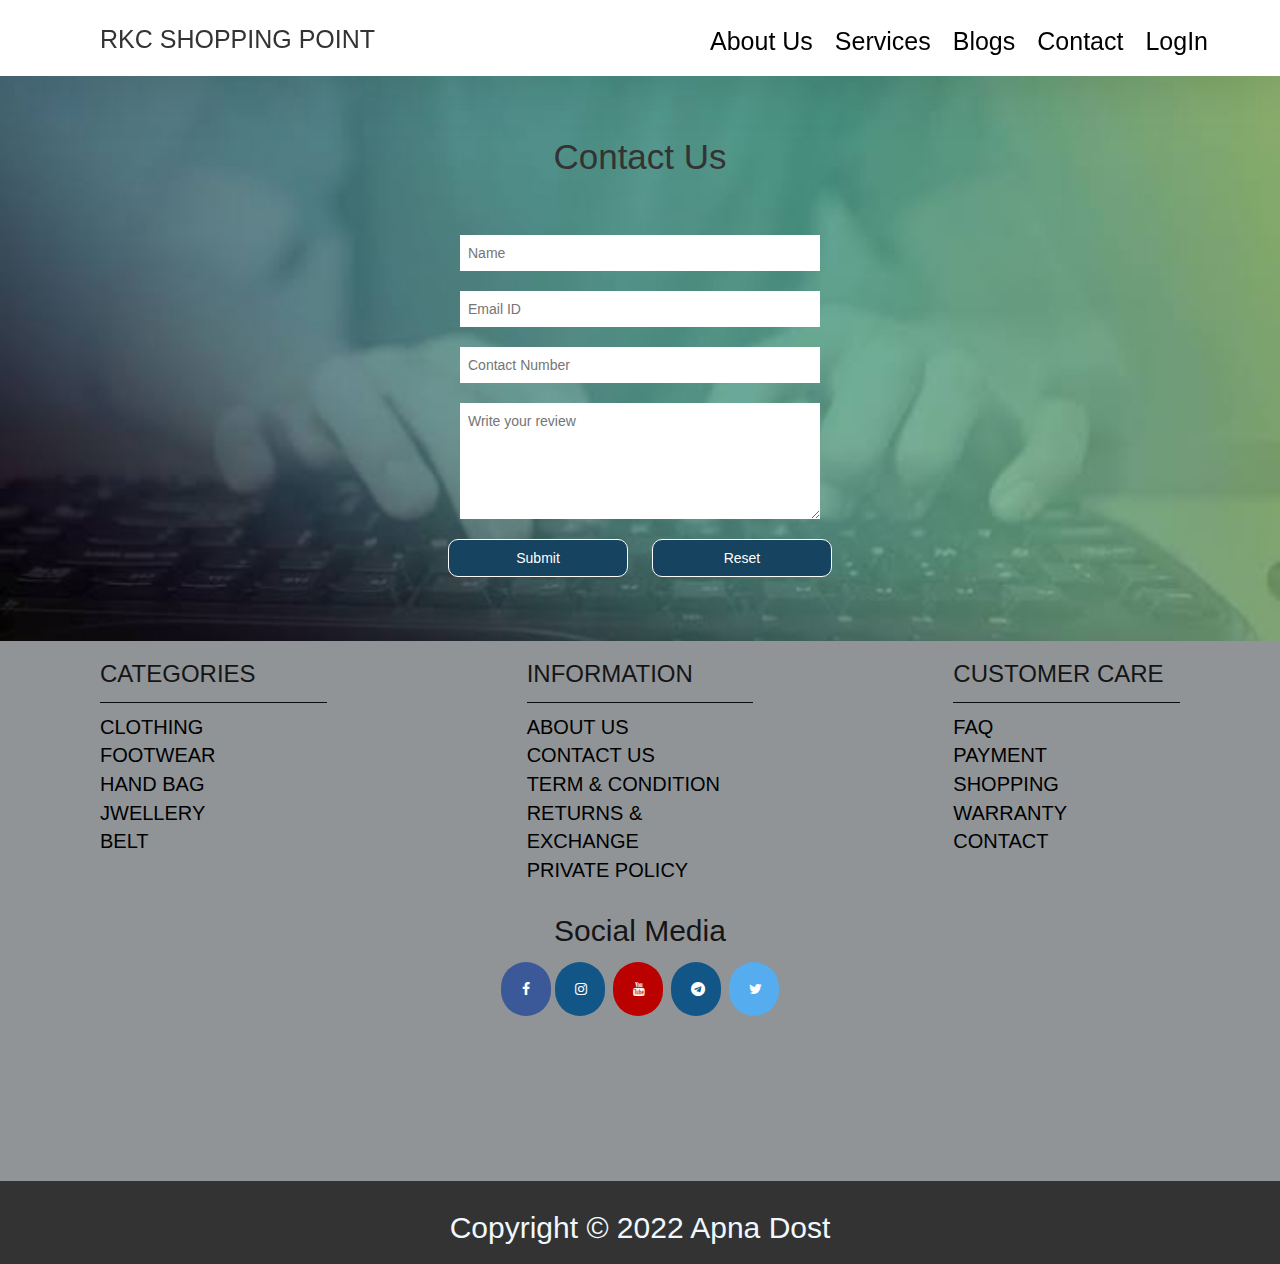
<file: contact.html>
<html>
    <head>
        <title>E-Commerce Website-1</title>
        <meta charset="UTF-8">
        <meta http-equiv="X-UA-Compatible" content="ie=edge">
        <meta name="viewport" content="width=device-width, initial-scale=1.0">
        <meta name="description" content="Free Web tutorials">
        <meta name="keywords" content="HTML,CSS,XML,JavaScript">
        <meta name="author" content="John Doe">
        <!-- Latest compiled and minified CSS -->
        <link rel="stylesheet" href="https://cdn.jsdelivr.net/npm/bootstrap@3.4.1/dist/css/bootstrap.min.css" 
            integrity="sha384-HSMxcRTRxnN+Bdg0JdbxYKrThecOKuH5zCYotlSAcp1+c8xmyTe9GYg1l9a69psu" crossorigin="anonymous">

        <!-- Optional theme -->
        <link rel="stylesheet" href="https://cdn.jsdelivr.net/npm/bootstrap@3.4.1/dist/css/bootstrap-theme.min.css" 
            integrity="sha384-6pzBo3FDv/PJ8r2KRkGHifhEocL+1X2rVCTTkUfGk7/0pbek5mMa1upzvWbrUbOZ" crossorigin="anonymous">
        <link rel="stylesheet" type="text/css" href="stop.css">
       <link rel="stylesheet" type="text/css" href="https://stackpath.bootstrapcdn.com/font-awesome/4.7.0/css/font-awesome.min.css">
       <link href="https://maxcdn.bootstrapcdn.com/font-awesome/4.7.0/css/font-awesome.min.css" rel="stylesheet">
    </head>
    <body>

<!--############################  NAV SECTION START ########################-->

<nav class="nav">
    <div class="logo">
        <h3>rkc shopping point</h3>
    </div>
    <div class="nav_side">
        <a href="about.html">about us</a>
        <a href="services.html">services</a>
        <a href="blogs.html">blogs</a>
        <a href="contact.html">contact</a>
        <a href="login 0.2.html">logIn</a>
    </div>
</nav>


<!--############################  FORM SECTION START ########################-->


         <div class="feed" style="padding-top: 100px;">
            <h2>Contact Us </h2>
            <div class="feed_form">
                <form name="google-sheet" method="post">
                    <input type="text" name="Name"placeholder="Name"><br>
                    <input type="email" name="Email"placeholder="Email ID"><br>
                    <input type="number" name="Number"placeholder="Contact Number"><br>
                    <textarea rows="5 cols="7" name="Review" placeholder="Write your review"></textarea><br>
                    <button type="submit">Submit</button>
                    <button type="reset">Reset</button>

                </form>
            </div>
         </div>

                                        

<!--############################  FOOTER SECTION START ########################-->

         <footer>
            <div class="footer-add">
              <div class="footer-cols">
        
                <ul>
                    <li><h3>categories</h3></li>
                    <li><a href="#">clothing</a></li>
                    <li><a href="#">footwear</a></li>
                    <li><a href="#">hand bag</a></li>
                    <li><a href="#">jwellery</a></li>
                    <li><a href="#">belt</a></li>
                </ul>
        
                <ul>
                    <li><h3>information</h3></li>
                    <li><a href="#">about us</a></li>
                    <li><a href="#">contact us</a></li>
                    <li><a href="#">term & condition</a></li>
                    <li><a href="#">Returns & exchange</a></li>
                    <li><a href="">private policy</a></li>
                </ul>
                <ul>
                    <li><h3>customer care</h3></li>
                    <li><a href="#">FAQ</a></li>
                    <li><a href="#">payment</a></li>
                    <li><a href="#">shopping</a></li>
                    <li><a href="#">warranty</a></li>
                    <li><a href=" ">contact</a></li>
                </ul>

             </div>
             <div class="social">
                <div class="social_h"><h2>Social Media</h2></div>
                <div class="social_cnt">
                <a href="#" class="fa fa-facebook"</a>
                <a href="#" class="fa fa-instagram"></a>
                <a href="#" class="fa  fa-youtube"></a>
                <a href="#" class="fa fa-telegram"></a>
                <a href="#" class="fa fa-twitter"></a>
                </div>
            </div>
            </div>  
            <div class="footer-bottom "><h2>Copyright &copy; 2022 Apna Dost</h2></div>
        </footer>


<!--############################  FOOTER SECTION END ########################-->

       
     <!-- jQuery (necessary for Bootstrap's JavaScript plugins) -->
    <script src="https://code.jquery.com/jquery-1.12.4.min.js"
     integrity="sha384-nvAa0+6Qg9clwYCGGPpDQLVpLNn0fRaROjHqs13t4Ggj3Ez50XnGQqc/r8MhnRDZ" crossorigin="anonymous"></script>
    <!-- Latest compiled and minified JavaScript -->
    <script src="https://cdn.jsdelivr.net/npm/bootstrap@3.4.1/dist/js/bootstrap.min.js"
    integrity="sha384-aJ21OjlMXNL5UyIl/XNwTMqvzeRMZH2w8c5cRVpzpU8Y5bApTppSuUkhZXN0VxHd" crossorigin="anonymous"></script>
    <script>
            const scriptURL = 'https://script.google.com/macros/s/AKfycbwAR9Sv7vQb93tesKkxTyxXlyXog_eUaK9IqIQ5nI8CvnsWjgLMuKmTz3k0CqGtSJ1D/exec'
            const form = document.forms['google-sheet']
          
            form.addEventListener('submit', e => {
              e.preventDefault()
              fetch(scriptURL, { method: 'POST', body: new FormData(form)})
                .then(response => alert("Thank you ! We Will Contact You Soon..."))
                .catch(error => console.error('Error!', error.message))
            })
    </script>
    </body>
</html>
</file>
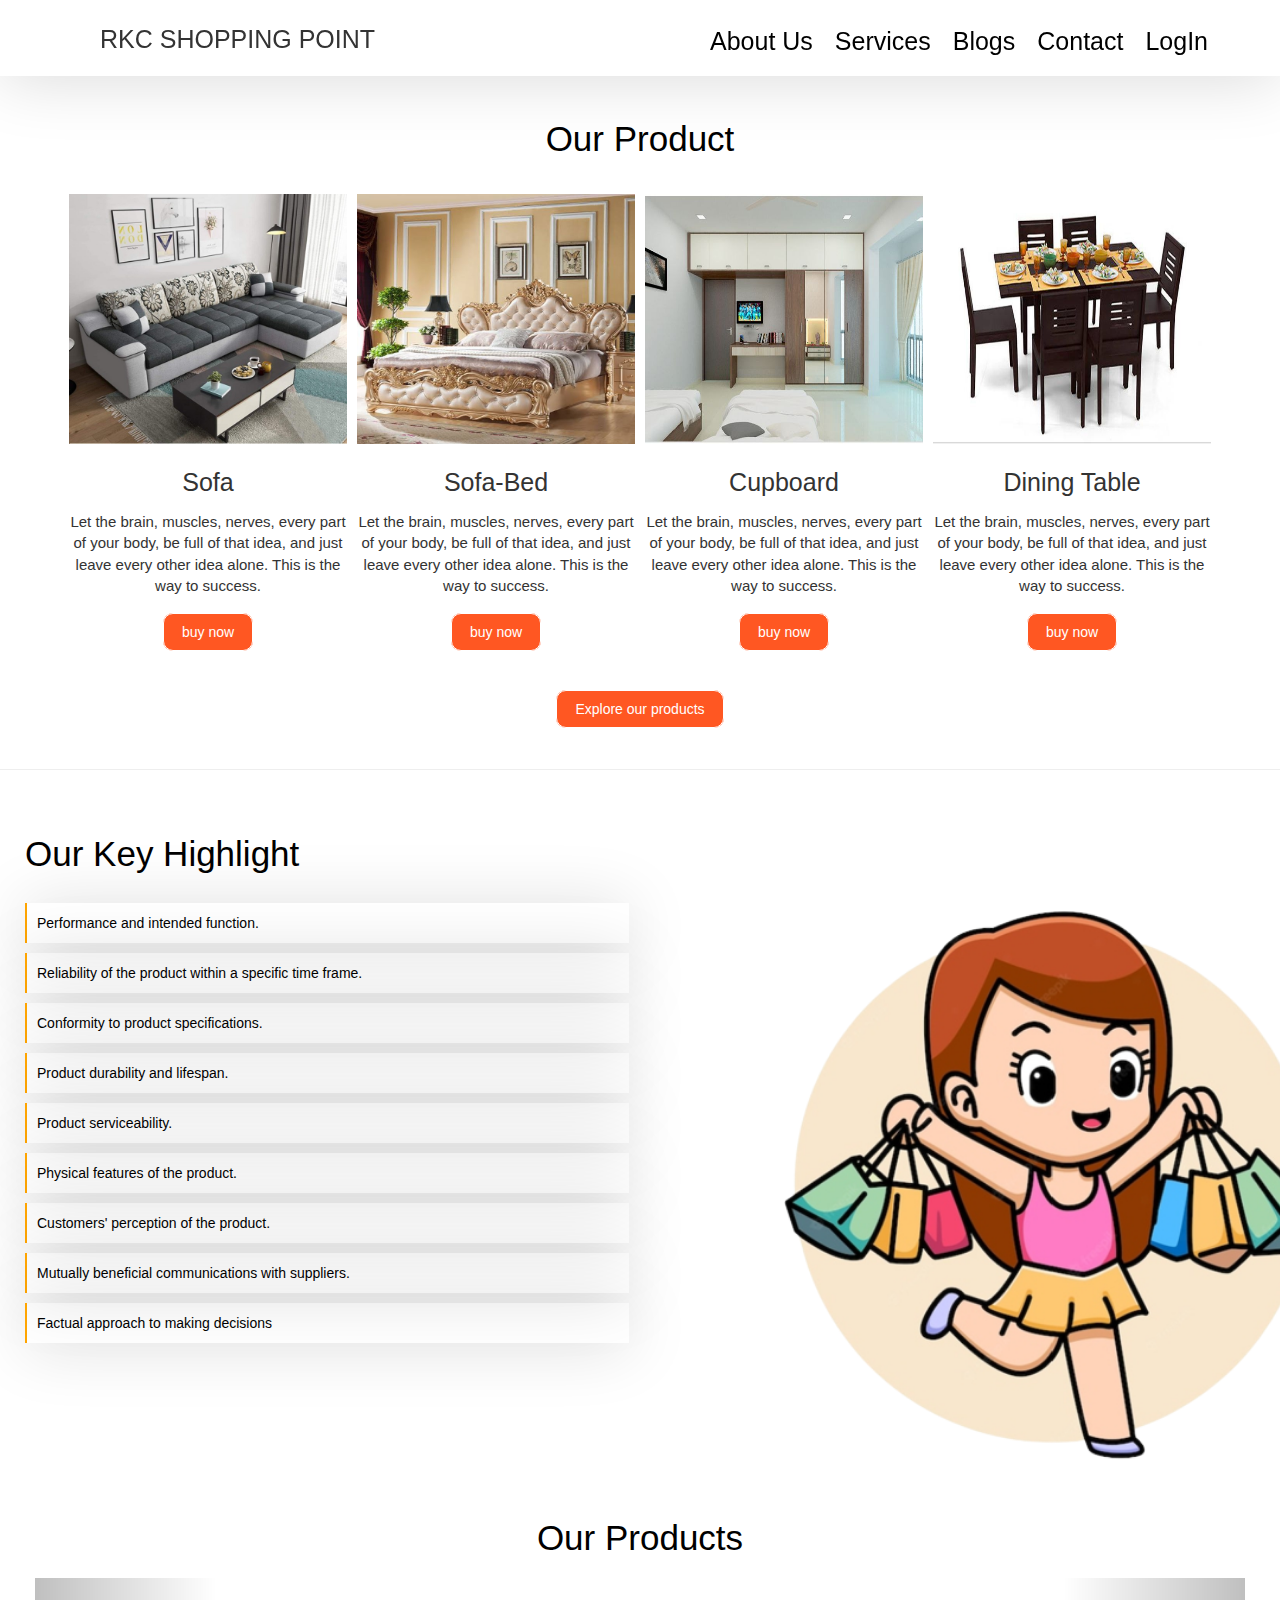
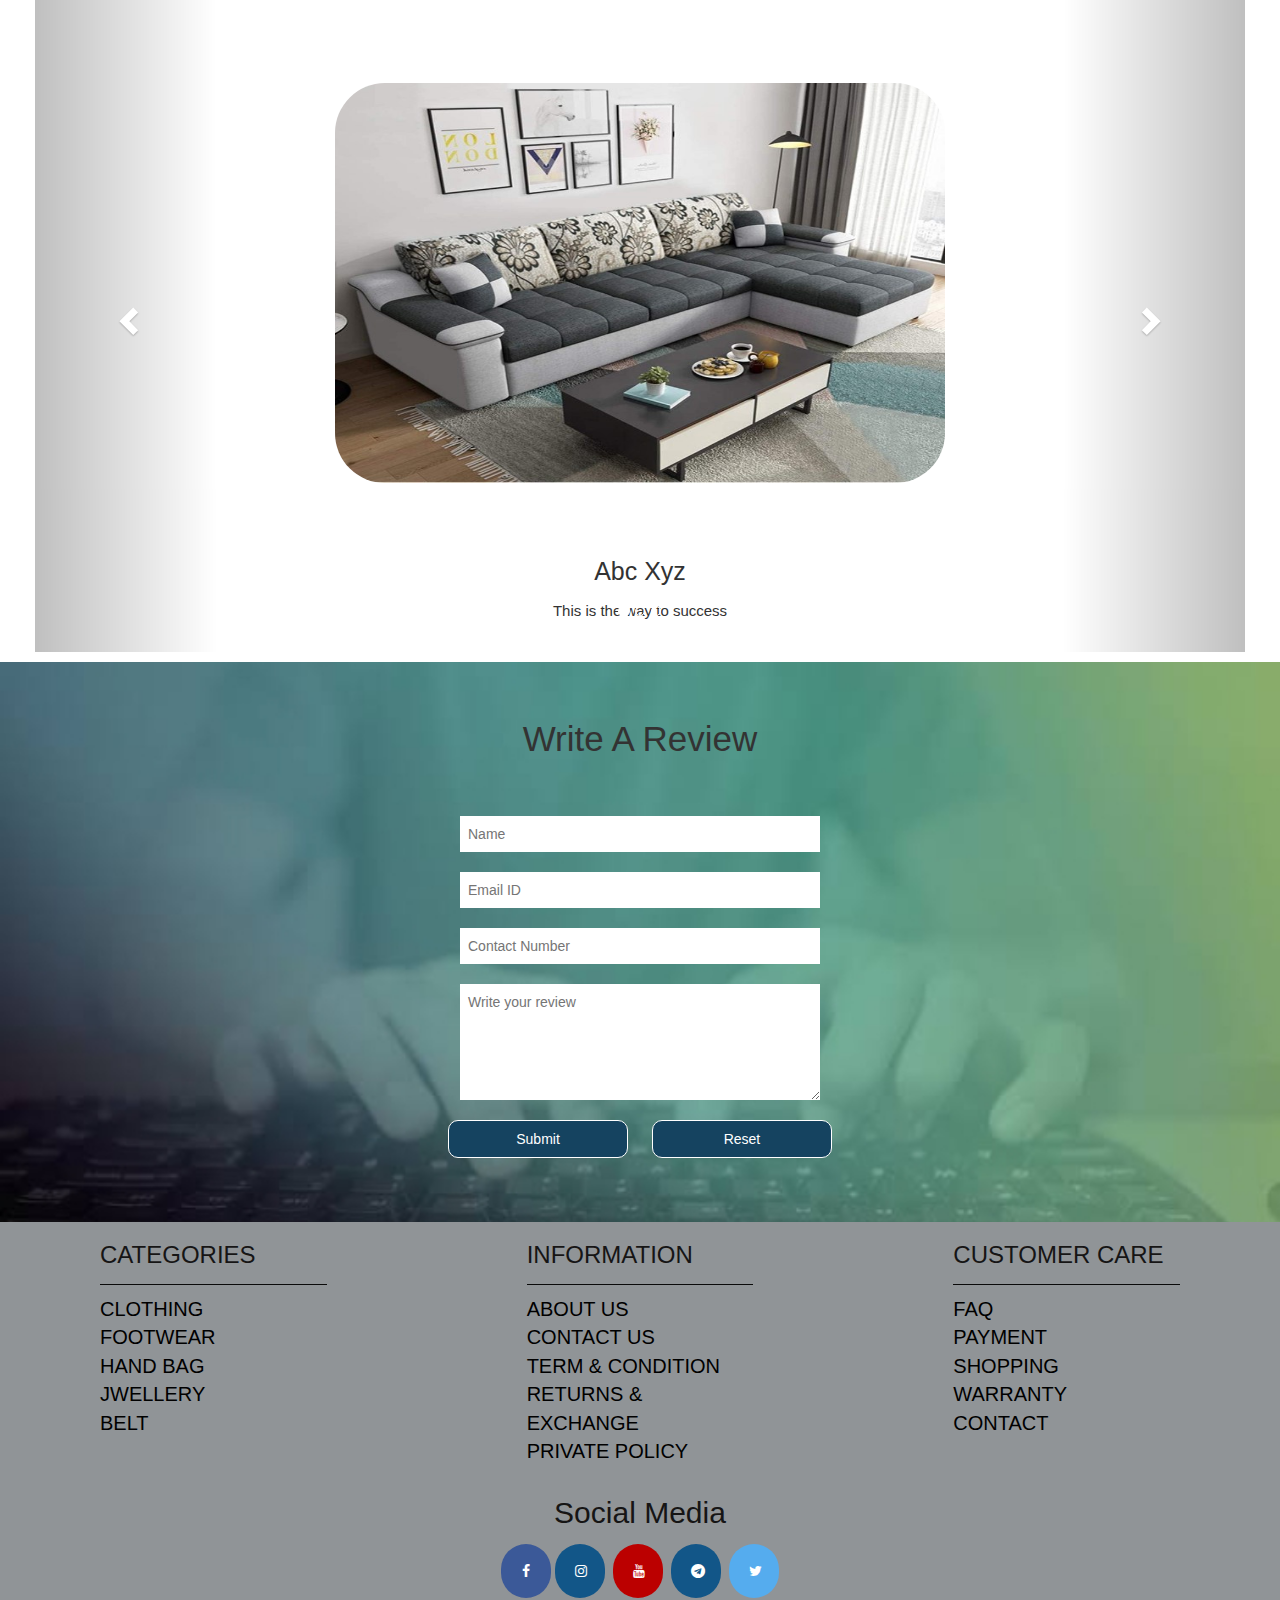
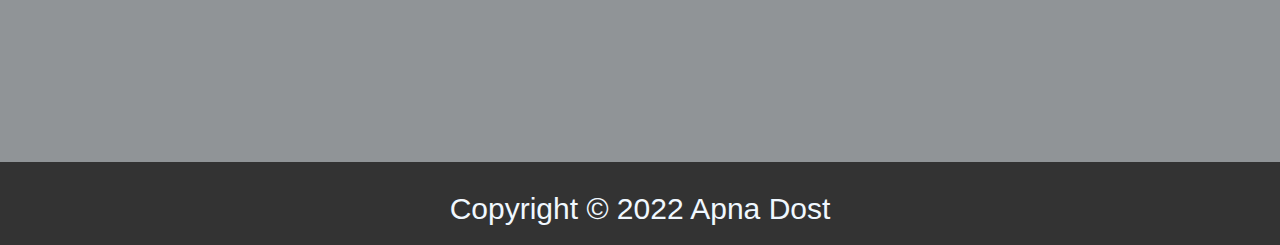
<file: services.html>
<html>
    <head>
        <title>E-Commerce Website-1</title>
        <meta charset="UTF-8">
        <meta http-equiv="X-UA-Compatible" content="ie=edge">
        <meta name="viewport" content="width=device-width, initial-scale=1.0">
        <meta name="description" content="Free Web tutorials">
        <meta name="keywords" content="HTML,CSS,XML,JavaScript">
        <meta name="author" content="John Doe">
        <!-- Latest compiled and minified CSS -->
        <link rel="stylesheet" href="https://cdn.jsdelivr.net/npm/bootstrap@3.4.1/dist/css/bootstrap.min.css" 
            integrity="sha384-HSMxcRTRxnN+Bdg0JdbxYKrThecOKuH5zCYotlSAcp1+c8xmyTe9GYg1l9a69psu" crossorigin="anonymous">

        <!-- Optional theme -->
        <link rel="stylesheet" href="https://cdn.jsdelivr.net/npm/bootstrap@3.4.1/dist/css/bootstrap-theme.min.css" 
            integrity="sha384-6pzBo3FDv/PJ8r2KRkGHifhEocL+1X2rVCTTkUfGk7/0pbek5mMa1upzvWbrUbOZ" crossorigin="anonymous">
        <link rel="stylesheet" type="text/css" href="stop.css">
       <link rel="stylesheet" type="text/css" href="https://stackpath.bootstrapcdn.com/font-awesome/4.7.0/css/font-awesome.min.css">
       <link href="https://maxcdn.bootstrapcdn.com/font-awesome/4.7.0/css/font-awesome.min.css" rel="stylesheet">
    </head>
    <body>

<!--############################  NAV SECTION START ########################-->

<nav class="nav">
    <div class="logo">
        <h3>rkc shopping point</h3>
    </div>
    <div class="nav_side">
        <a href="about.html">about us</a>
        <a href="services.html">services</a>
        <a href="blogs.html">blogs</a>
        <a href="contact.html">contact</a>
        <a href="login 0.2.html">logIn</a>
    </div>
</nav>



<!--############################  PRODUCT SECTION START ########################-->


    <div class="product" style="padding-top: 80px;">
        <h2>our product</h2>
    
    <div class="product_container">

        <div class="item">
            <div class="item_img">
                <img src="s1.jpg">
                <div class="item_content">
                    <h3>sofa</h3>
                    <p>Let the brain, muscles, nerves, every part of your body, be full of that idea, and just leave every other idea alone.
                        This is the way to success.</p>
                    <a href="#">buy now</a>
                </div>
            </div>
        </div>

    <div class="item">
        <div class="item_img">
        <img src="s2.jpg">
                <div class="item_content">
                    <h3>sofa-bed</h3>
                    <p>Let the brain, muscles, nerves, every part of your body, be full of that idea, and just leave every other idea alone.
                        This is the way to success.</p>
                    <a href="#">buy now</a>
                </div>
            </div>
    </div>

    <div class="item">
        <div class="item_img">
            <img src="s3.jpg">
            <div class="item_content">
                <h3>cupboard</h3>
                <p>Let the brain, muscles, nerves, every part of your body, be full of that idea, and just leave every other idea alone.
                    This is the way to success.</p>
                <a href="#">buy now</a>
            </div>
        </div>
    </div>

    <div class="item">
        <div class="item_img">
            <img src="s4.jpg">
            <div class="item_content">
                <h3>dining table</h3>
                <p>Let the brain, muscles, nerves, every part of your body, be full of that idea, and just leave every other idea alone.
                    This is the way to success.</p>
                <a href="#">buy now</a>
            </div>
        </div>
    </div>
</div>

<!--##########################EXPLORE BTN SECTION START ########################-->

    <div class="product_btn">
        <a href="#">Explore our products</a>
    </div>

    </div>

    <hr>
    <div class="keypoint">
        <h2>our key highlight</h2>
        <div class="key_container">
            <div class="key_content">
                <li> Performance and intended function.</li>
                <li> Reliability of the product within a specific time frame.</li>
                <li> Conformity to product specifications.</li>
                <li> Product durability and lifespan.</li>
                <li> Product serviceability.</li>
                <li> Physical features of the product.</li>
                <li>Customers' perception of the product.</li>
                <li> Mutually beneficial communications with suppliers.</li>
                <li>Factual approach to making decisions</li>
            </div>
        <div class="key_img">
            <img src="s6.jpg">
        </div>
    </div>
 </div> 


 <!--############################  SLIDER BOOTSTRAP SECTION START ########################-->  

        <div class="testi">
            <h2>Our products</h2>
            <div class="testi_container">

                <div id="carousel-example-generic" class="carousel slide" data-ride="carousel">
                    <!-- Indicators -->
                    <ol class="carousel-indicators">
                      <li data-target="#carousel-example-generic" data-slide-to="0" class="active"></li>
                      <li data-target="#carousel-example-generic" data-slide-to="1"></li>
                      <li data-target="#carousel-example-generic" data-slide-to="2"></li>
                    </ol>
                  
                    <!-- Wrapper for slides -->
                <div class="carousel-inner" role="listbox">

                    <div class="item active">
                        <div class="item_img">
                         <img src="s1.jpg" alt=" ">
                       </div>
                        <div class="item_content">
                            <h3>Abc xyz</h3>
                            <p>This is the way to success</p>
                        </div>
                    </div>

                    <div class="item">
                        <div class="item_img">
                          <img src="s2.jpg" alt=" ">
                        </div>
                      <div class="item_content">
                          <h3>Abc xyz</h3>
                          <p>This is the way to success</p>
                       </div>  
                    </div>

                    <div class="item">
                        <div class="item_img">
                          <img src="s3.jpg" alt=" ">
                        </div>
                      <div class="item_content">
                          <h3>Abc xyz</h3>
                          <p>This is the way to success</p>
                       </div>  
                    </div>
                    
                  
                    <!-- Controls -->
                    <a class="left carousel-control" href="#carousel-example-generic" role="button" data-slide="prev">
                      <span class="glyphicon glyphicon-chevron-left" aria-hidden="true"></span>
                      <span class="sr-only">Previous</span>
                    </a>
                    <a class="right carousel-control" href="#carousel-example-generic" role="button" data-slide="next">
                      <span class="glyphicon glyphicon-chevron-right" aria-hidden="true"></span>
                      <span class="sr-only">Next</span>
                    </a>
                </div>
            </div>
            </div>
         </div>



<!--############################  FORM SECTION START ########################-->



    <section id="#contact">
         <div class="feed">
            <h2>Write a review</h2>
            <div class="feed_form">
                <form name="google-sheet" method="post">
                    <input type="text" name="Name"placeholder="Name"><br>
                    <input type="email" name="Email"placeholder="Email ID"><br>
                    <input type="number" name="Number"placeholder="Contact Number"><br>
                    <textarea rows="5 cols="7" name="Review" placeholder="Write your review"></textarea><br>
                    <button type="submit">Submit</button>
                    <button type="reset">Reset</button>

                </form>
            </div>
         </div>
   </section>

                                        

<!--############################  FOOTER SECTION START ########################-->

         <footer>
            <div class="footer-add">
              <div class="footer-cols">
        
                <ul>
                    <li><h3>categories</h3></li>
                    <li><a href="#">clothing</a></li>
                    <li><a href="#">footwear</a></li>
                    <li><a href="#">hand bag</a></li>
                    <li><a href="#">jwellery</a></li>
                    <li><a href="#">belt</a></li>
                </ul>
        
                <ul>
                    <li><h3>information</h3></li>
                    <li><a href="#">about us</a></li>
                    <li><a href="#">contact us</a></li>
                    <li><a href="#">term & condition</a></li>
                    <li><a href="#">Returns & exchange</a></li>
                    <li><a href="">private policy</a></li>
                </ul>
                <ul>
                    <li><h3>customer care</h3></li>
                    <li><a href="#">FAQ</a></li>
                    <li><a href="#">payment</a></li>
                    <li><a href="#">shopping</a></li>
                    <li><a href="#">warranty</a></li>
                    <li><a href=" ">contact</a></li>
                </ul>

             </div>
             <div class="social">
                <div class="social_h"><h2>Social Media</h2></div>
                <div class="social_cnt">
                <a href="#" class="fa fa-facebook"</a>
                <a href="#" class="fa fa-instagram"></a>
                <a href="#" class="fa  fa-youtube"></a>
                <a href="#" class="fa fa-telegram"></a>
                <a href="#" class="fa fa-twitter"></a>
                </div>
            </div>
            </div>  
            <div class="footer-bottom "><h2>Copyright &copy; 2022 Apna Dost</h2></div>
        </footer>


<!--############################  FOOTER SECTION END ########################-->

       
     <!-- jQuery (necessary for Bootstrap's JavaScript plugins) -->
    <script src="https://code.jquery.com/jquery-1.12.4.min.js"
     integrity="sha384-nvAa0+6Qg9clwYCGGPpDQLVpLNn0fRaROjHqs13t4Ggj3Ez50XnGQqc/r8MhnRDZ" crossorigin="anonymous"></script>
    <!-- Latest compiled and minified JavaScript -->
    <script src="https://cdn.jsdelivr.net/npm/bootstrap@3.4.1/dist/js/bootstrap.min.js"
    integrity="sha384-aJ21OjlMXNL5UyIl/XNwTMqvzeRMZH2w8c5cRVpzpU8Y5bApTppSuUkhZXN0VxHd" crossorigin="anonymous"></script>
    <script>
            const scriptURL = 'https://script.google.com/macros/s/AKfycbwAR9Sv7vQb93tesKkxTyxXlyXog_eUaK9IqIQ5nI8CvnsWjgLMuKmTz3k0CqGtSJ1D/exec'
            const form = document.forms['google-sheet']
          
            form.addEventListener('submit', e => {
              e.preventDefault()
              fetch(scriptURL, { method: 'POST', body: new FormData(form)})
                .then(response => alert("Thank you ! We Will Contact You Soon..."))
                .catch(error => console.error('Error!', error.message))
            })
    </script>
    </body>
</html>
</file>
<file: stop.css>
body{
    margin:0;
    padding: 0;
    font-family: conmic,sans-serif;
}
html{font-size:62.5%;}

/*################################# NAV SECTION START ################################*/

.nav{
    background-color: white;
    width: 100%;
    display: flex;
    position: fixed;
    z-index: 9;
    padding: .5rem 5rem;
    box-shadow: 0rem .3rem 6.5rem 0rem rgba(0,0,0,.15);
    margin: 0;     
}
.nav .logo{
    width:55%;
    float: left;
    text-transform: uppercase;
    font-family: conmic,sans-serif;
    padding-top:.1rem;   
}
.nav .logo h3{
    font-size: 2.5rem;
    padding-left: 5rem;
}
.nav_side{
    display: flex;
    width:45%;
    padding-top: .8rem;
}
.nav_side a{  
    margin: 1rem;
    padding: .1rem;
    text-decoration: none;            
    color: black;
    font-family: conmic,sans-serif;
    font-size: 2.5rem;
    text-transform: capitalize;
}
.nav_side a:hover{
    color: orange;
    text-decoration: underline;
    transition: all is ease;
}

/*################################# ABOUT SECTION START ################################*/

.about{
    padding-top: 8rem;
    
}
.mission h1{
    text-align: center;
    text-transform: capitalize;
    font-size: 5rem;
}
.mission p{
    padding: 1rem 5rem;
    line-height: 2.5rem;
}

/*################################# BLOG SECTION START ################################*/


.blog{
    background: url(bg.jpg) center fixed;
    background-size: cover;
    width: 100%;
    height: 80vh;
    padding-top:8rem;
}
.blog h1{
    text-decoration: none;
    text-transform: capitalize;
    text-align: center;
    font-size: 15rem;
    padding: 3rem;
}

/*################################# PRODUCT SECTION START ################################*/


.product h2{
    color: black;
    font-size: 3.5rem;
    font-family: conmic,sans-serif;
    text-align: center;
    padding: 2rem;
    text-transform: capitalize;
}
.product .product_container{
    display:flex;
    margin:0 5%;
}

.product .product_container .item{
    width: 25%;
    margin: 5px;
    height: auto; 

}
.product .product_container .item:hover{
    box-shadow: 0rem .3rem 6.5rem 0rem rgba(0,0,0,.30);
}
.product .product_container .item .item_img{
    width: 100%;
    height:25rem;  
}
.product .product_container .item .item_img img{
    width: 100%;
    height: 25rem;
}
.product .product_container .item .item_content{
    text-align: center   
}
.product .product_container .item .item_content h3{
    padding: .5rem;
    font-size: 2.5rem;
    font-family: conmic,sans-serif;
    text-transform: capitalize;
}
.product .product_container .item .item_content p{
    padding-bottom: 1.5rem;
    font-size: 1.5rem;
    font-family: conmic,sans-serif;

}
.product .product_container .item .item_content a{
    text-decoration: none;
    padding: 1rem 1.8rem;
    background-color: #ff5722;
    color: white;
    font-family: conmic,sans-serif;
    text-align: center;
    border: .1rem solid white;
    border-radius: 1rem;
    transition: 0.5s;
}
.product .product_container .item .item_content a:hover{
    background-color:blue;
    color: orange;
    border: none;
    border-bottom: .2rem solid orange;
    transition: 0.5s;
}

/*################################# PRODUCT BTN SECTION START ################################*/


.product_btn{
    text-align: center;
    margin: 25rem 0rem 5rem 0rem;
}
.product_btn a{
    text-decoration: none;
    padding: 1rem 1.8rem;
    background-color: #ff5722;
    color: white;
    font-family: conmic,sans-serif;
    text-align: center;
    border: .1rem solid white;
    border-radius: 1rem;
    transition: 0.5s;
}
.product_btn a:hover{
    background-color:blue;
    color: orange;
    border: none;
    border-bottom: .2rem solid orange;
    transition: 0.5s;
}
.keypoint{
    padding: 1.5rem;
}
.keypoint h2{
    color: black;
    font-size: 3.5rem;
    font-family: conmic,sans-serif;
    text-align: left;
    padding: 1rem;
    text-transform: capitalize;
}
.keypoint .key_container{
    display: flex;
}
.keypoint .key_container .key_content{
    width: 50%;
    float: left;
}
.keypoint .key_container li{
    list-style: none;
    margin: 1rem;
    padding: 1rem;
    border-left: .2rem solid orange;
    color: black;
    text-align: left;
    font-family: conmic,sans-serif;
    box-shadow: 0rem .3rem 6.5rem 0rem rgba(0,0,0,.15);
}
.keypoint .key_container .key_img{
    float: left;
}
.keypoint .key_container .key_img img{
    width: 100%;
    margin-left: 10rem;
    margin-top: 1rem;
   
}

/*################################# SLIDER SECTION START ################################*/

.testi{
    padding: 1rem;   
}
.testi h2{
    color: black;
    font-size: 3.5rem;
    text-align: center;
    padding: 1rem;
    text-transform: capitalize;
}
.testi .testi_container{
    margin-right: 2%;
    margin-left: 2%;
    text-align: center;
}
.testi .testi_container .carousel-inner{
    background-color: white;
    box-shadow: none;
}
.testi .testi_container .item{
    width: 100%;
    padding:.5rem 30rem;
    background-color: white;
    box-shadow: none;
}
.testi .testi_container .item .item_img{
    width: 100%;
    height: 55rem;
    overflow: hidden;
}
.testi .testi_container .item .item_img img{
    width: 100%;
    height: 40rem;
    border-radius: 50px;
    margin-top: 10rem;
}
.testi .testi_container .item .item_content{
    text-align: center   
}
.testi .testi_container .item .item_content h3{
    padding: .5rem;
    font-size: 2.5rem;
    font-family: conmic,sans-serif;
    text-transform: capitalize;
}
.testi .testi_container .item .item_content p{
    padding-bottom: 1.5rem;
    font-size: 1.5rem;
    font-family: conmic,sans-serif;
}


/*################################# TEAM SECTION START ################################*/


.team{
    padding:5rem;
    
}
.team h2{
    color: black;
    font-size: 3.5rem;
    text-align:center;
    padding: 1.8rem;
    text-transform: uppercase;
}
.team .team_container{
    display:flex;
    text-align: center;
    padding-left:2rem;
    padding-right: 2rem;
}
.team .team_container .team_video{
    width:70rem ;
   
    
}
.team .team_container .team_video video{
    width: 100%;
    float: left;
    border: 1rem solid orange;
    outline: none;
}
.team .team_container .team_content{
    float: right;
    width: 150rem ;
   
}
.team .team_container .team_content p{
    width: 100%;
    float: right;
    padding-left:10rem;
    text-transform: capitalize;
    text-align: justify;
    font-size: 2rem;

}

/*################################# FEADBACK SECTION START ################################*/

.feed{
    background-color: #566573;
    background-image: url(bg.jpg);
    background-position: center;
    background-size: cover;  
    padding: 2rem; 
}
.feed h2{
    color:#333;
    font-size: 3.5rem;
    text-align:center;
    padding: 1.8rem;
    text-transform:capitalize;

}
.feed .feed_form{
    text-align:center;
}
.feed .feed_form form{
    padding: 2rem;
}
.feed .feed_form form input{
    width: 30%;
    margin: 1rem;
    padding: .8rem;
    outline: none;
    border: none;
}
.feed .feed_form form textarea{
    width: 30%;
    margin: 1rem;
    padding: .8rem;
    outline: none;
    border: none;
}
.feed .feed_form form button{
    width: 18rem;
    margin: 1rem;
    padding: .8rem;
    outline: none;
    border: none;
    background-color:#154360;
    color: white;
    border-radius: 1rem; 
    text-decoration: none;
    font-family: conmic,sans-serif;
    text-align: center;
    border: .1rem solid white;
    transition: 0.5s; 
}

.feed .feed_form form button:hover{
    background-color:blue;
    color: orange;
    border: none;
    border-bottom: .2rem solid orange;
    transition: 0.5s;
}



/*################################# FOOTER SECTION START ################################*/

.footer-add{
    width:100%;
    height: 60vh;
    background-color:#909497;
    text-transform: uppercase;
    color: rgb(22, 21, 21); 
    padding-bottom: 0%; 

}

footer .footer-cols{
    display: grid;
    grid: gap 2rem;
    grid-template-columns:repeat(3,1fr);
    text-align: left
    font-family:sans-serif;


}
.footer-cols a{
    text-decoration: none;
    text-transform: uppercase;
    color:black;
    font-size: 2rem;
    position: relative;
}
footer .footer-cols ul{
    list-style-type: none;
    text-align: left;
    padding-left: 10rem;
    padding-right: 10rem;
} 
footer .footer-cols ul li:first-child{
    font-size: 1rem;
    font-weight: bold;
    padding-bottom: 0.5rem;
    border-bottom: hwb(0 4% 96%) solid .1rem;
    margin-bottom: 1rem;
}
footer .footer-add .social{
    text-align: center;
    text-transform: capitalize;
}

.fa {
    padding: 2rem;
    font-size: 5rem;
    width: 5rem;
    text-align: center;
    text-decoration: none;
    margin: .5rem .2rem;
    border-radius: 10rem;
    }

.fa:hover
{
    opacity: 0.7;
}
.fa-facebook {
    background: #3B5998;
    color: white;
  }
 .fa-telegram{
    background: #125688;
    color: white;
 } 
.fa-twitter{
 background: #55ACEE;
 color: white;
}
.fa-youtube {
    background: #bb0000;
    color: white;
  }
  
.fa-instagram {
    background: #125688;
    color: white;
  }
  footer .footer-bottom{
    background-color: #333;
    font: size 2rem;
    padding: 1rem;
    text-align: center;
    color:aliceblue;
}
</file>
